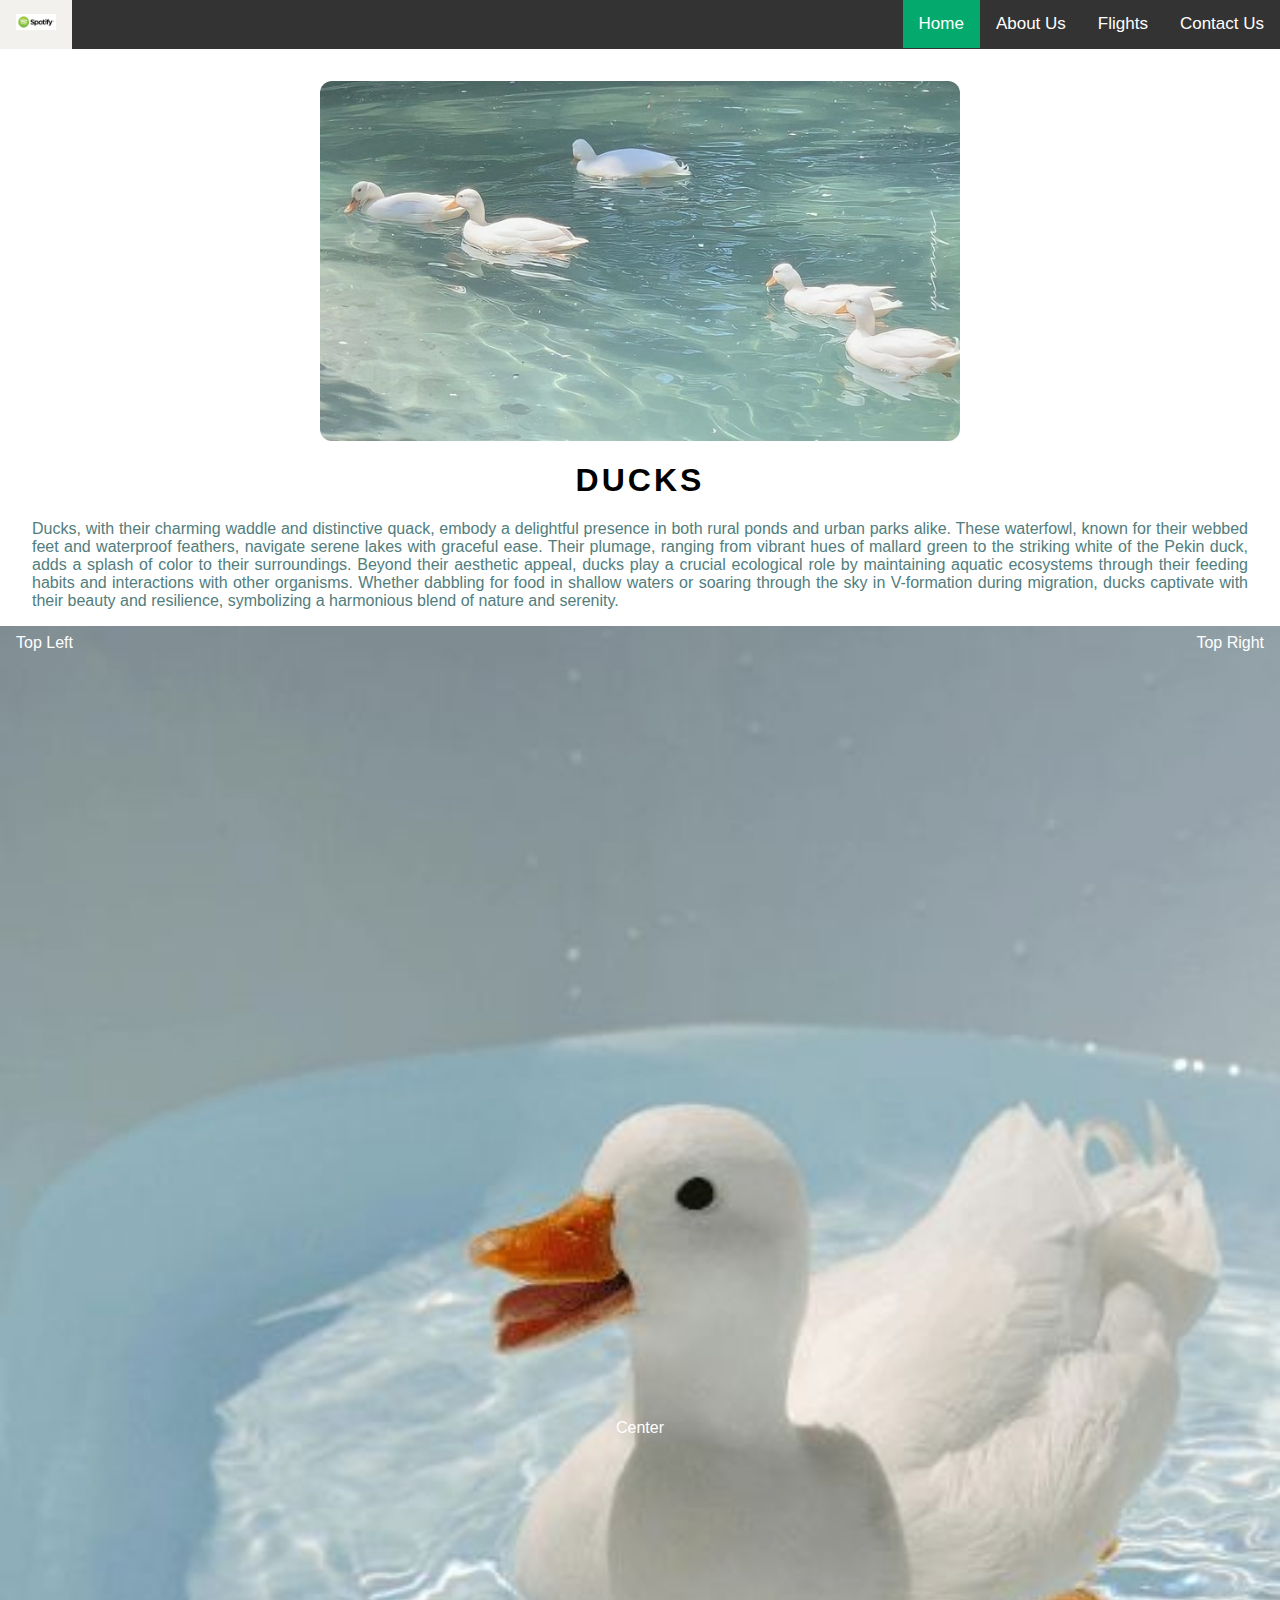
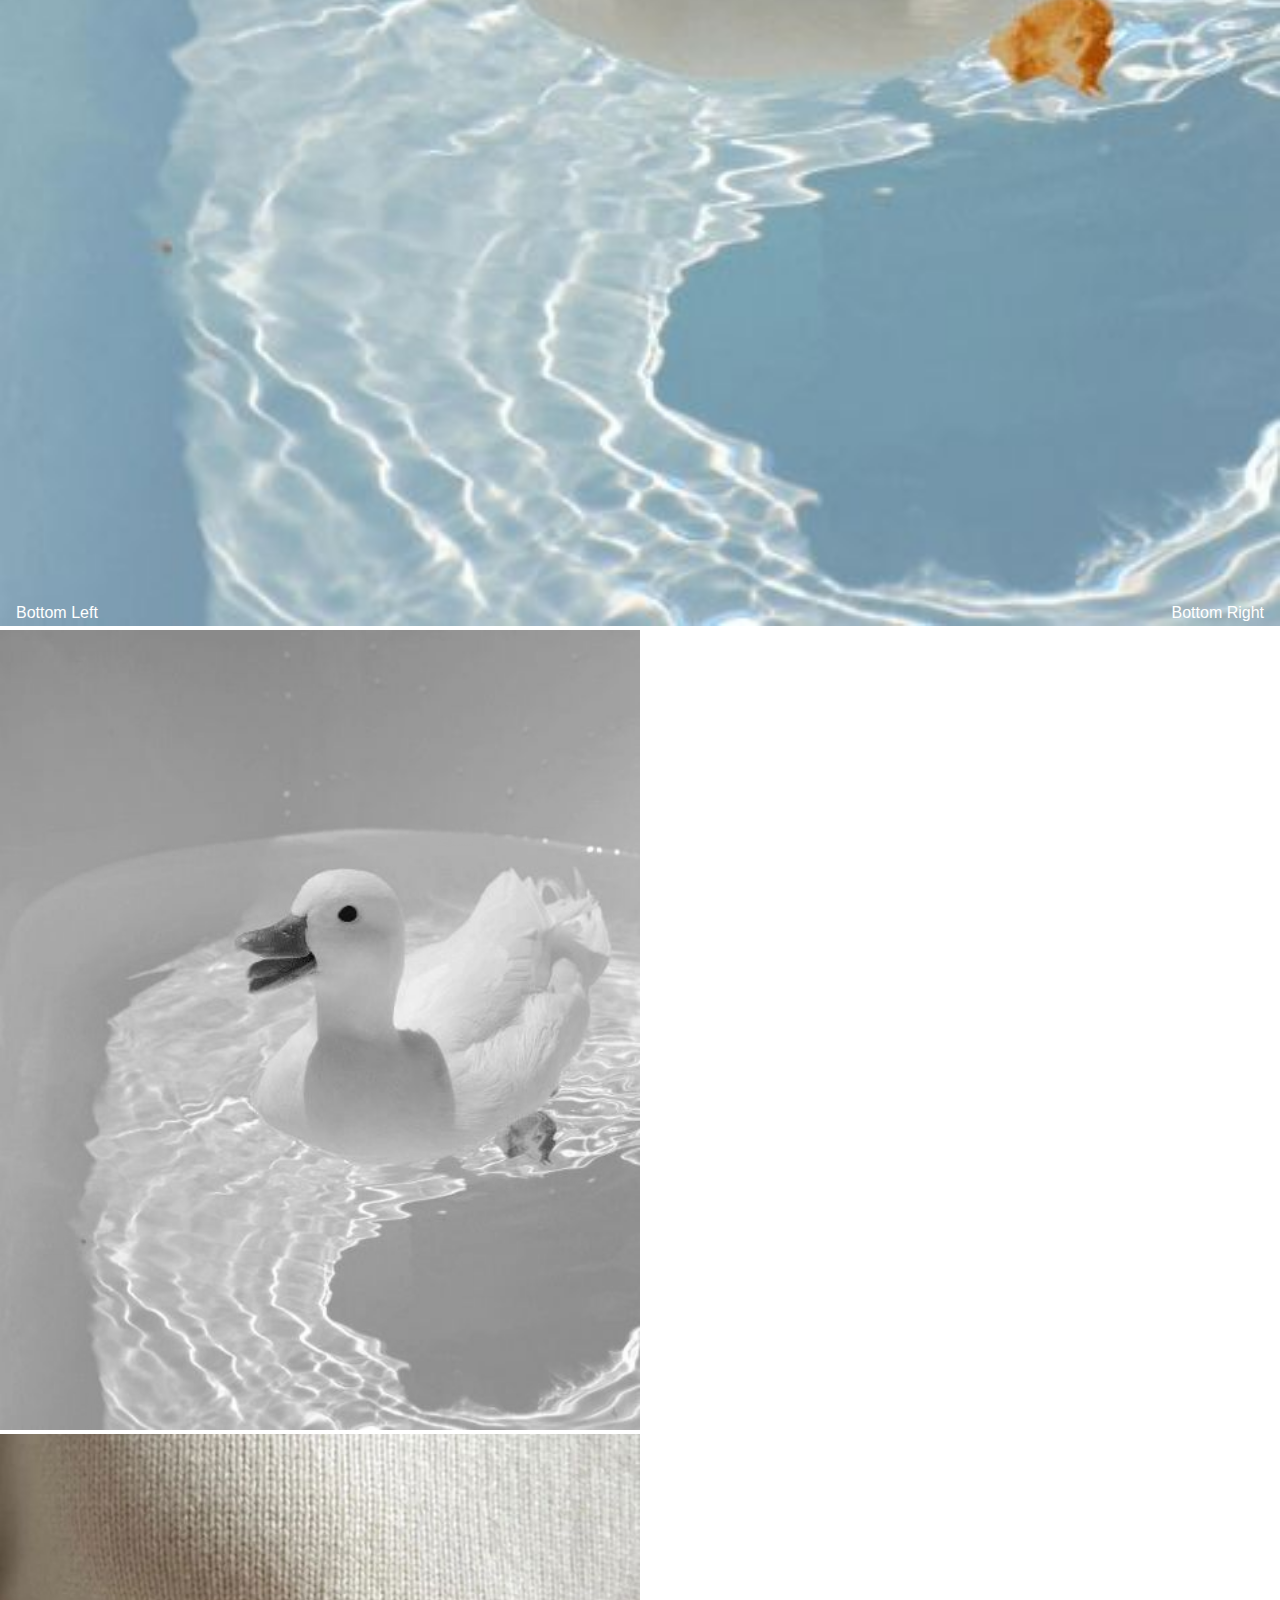
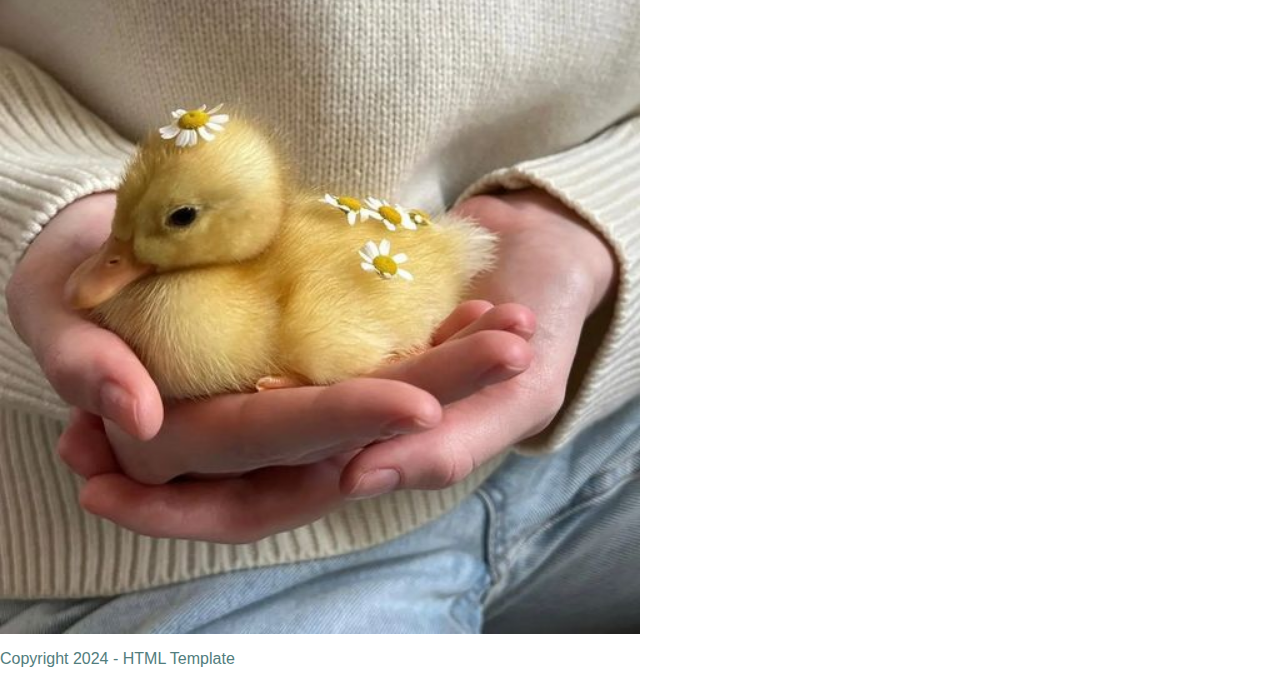
<file: index.html>
<!DOCTYPE html><!--type of html-->
<html lang="en"><!--html starts here-->
<head><!--admin section-->

    <meta charset="UTF-8"><!-- character set-->
    <meta http-equiv="X-UX-Compatible" content="IE-edge"><!--types of browser that is compatible-->
    <meta name="viewport" content="width-device-width, initial-scale-1.0"><!--website as wide as browser-->
    <meta name="keyword" content="HTML, CSS, Template, Bootstrap"><!--search words for users-->
    <meta name="author" content="Anke, Heine, 241169">

    <title>HTML Template</title>

    <!--link bootstrap
        link javascript
        link google font files
        link css-->

    <link rel="stylesheet" href="css/main.css">

</head>
<body>
    <nav>
       <div class="topNav">

            <a href="index.html"> <img src="assets/images/Spotify_logo_horizontal_white.jpg" width="40px"></a>
            
        <div class="topNavRight">
            <a class="active" href="index.html">Home</a>
            <a href="pages/about.html">About Us</a>
            <a href="pages/flights.html">Flights</a>
            <a href="pages/contact.html">Contact Us</a>
        </div>
       </div> <!--menu goes here-->
    </nav>
    <header>
        <img src="assets/images/pc.jpg"><!--everything before the fold (the heading)-->
    </header>
    <section class="text">
        <h1>Ducks</h1><!--you will have multiple-->
        <p>Ducks, with their charming waddle and distinctive quack, 
            embody a delightful presence in both rural ponds and urban parks alike. 
            These waterfowl, known for their webbed feet and waterproof feathers, 
            navigate serene lakes with graceful ease. Their plumage, 
            ranging from vibrant hues of mallard green to the striking white of the Pekin duck, 
            adds a splash of color to their surroundings. Beyond their aesthetic appeal, 
            ducks play a crucial ecological role by maintaining aquatic ecosystems through their feeding habits and interactions with other organisms. 
            Whether dabbling for food in shallow waters or soaring through the sky in V-formation during migration, 
            ducks captivate with their beauty and resilience, symbolizing a harmonious blend of nature and serenity.</p>
    </section>
    <section>
        <div class="imgTextOverlay">
            <img src="assets/images/15 Bougie Ducks Swimming Anywhere But Where They Should Be Swimming.jpeg">
            <div class="bottomLeft">Bottom Left</div>
            <div class="topLeft">Top Left</div>
            <div class="topRight">Top Right</div>
            <div class="bottomRight">Bottom Right</div>
            <div class="center">Center</div>
        </div>
    </section>
    <section>
        <img id="filters" src="assets/images/15 Bougie Ducks Swimming Anywhere But Where They Should Be Swimming.jpeg" width="50%">
    </section>
    <section>
        <div class="container">
        <img src="assets/images/_ (4).jpeg" width="30%" class="image">
        <div class="overlay">
            <p class="overlayText">Text over Image</p>
        </div>
    </div>
    </section>
    <footer>
        <p>Copyright 2024 - HTML Template</p>
        <!---->
    </footer>

</body>
</html>
</file>
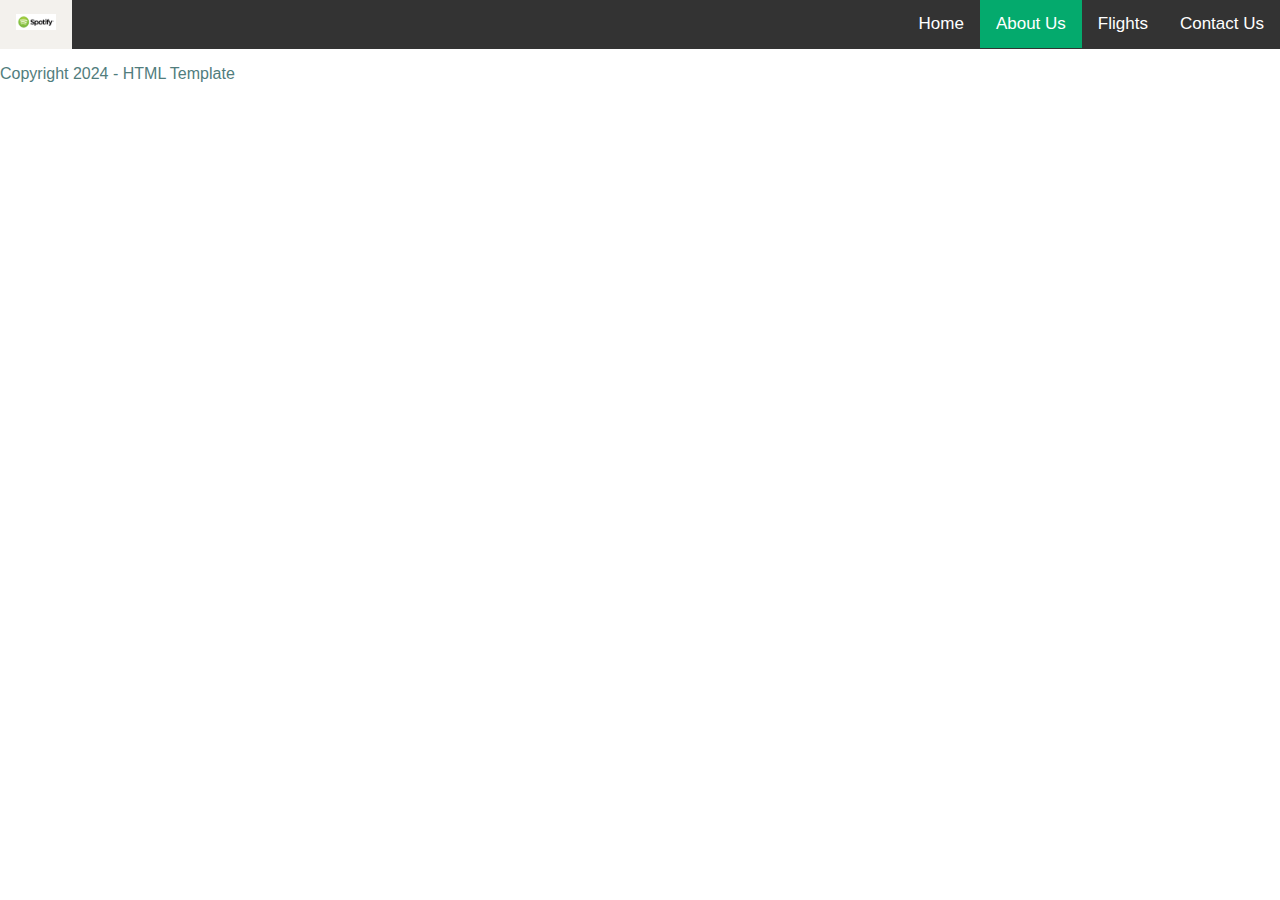
<file: pages/about.html>
<!DOCTYPE html><!--type of html-->
<html lang="en"><!--html starts here-->
<head><!--admin section-->

    <meta charset="UTF-8"><!-- character set-->
    <meta http-equiv="X-UX-Compatible" content="IE-edge"><!--types of browser that is compatible-->
    <meta name="viewport" content="width-device-width, initial-scale-1.0"><!--website as wide as browser-->
    <meta name="keyword" content="HTML, CSS, Template, Bootstrap"><!--search words for users-->
    <meta name="author" content="Anke, Heine, 241169">

    <title>HTML Template</title>

    <!--link bootstrap
        link javascript
        link google font files
        link css-->

    <link rel="stylesheet" href="../css/main.css">

</head>
<body>
    <nav>
        <div class="topNav">

            <a href="../index.html"> <img src="../assets/images/Spotify_logo_horizontal_white.jpg" width="40px"></a>
            
        <div class="topNavRight">
            <a href="../index.html">Home</a>
            <a class="active" href="about.html">About Us</a>
            <a href="flights.html">Flights</a>
            <a href="contact.html">Contact Us</a>
        </div>
       </div><!--menu goes here-->
    </nav>
    <header>
        <!--everything before the fold (the heading)-->
    </header>
    <section>
        <!--you will have multiple-->
    </section>
    <footer>
        <p>Copyright 2024 - HTML Template</p>
        <!---->
    </footer>

</body>
</html>
</file>
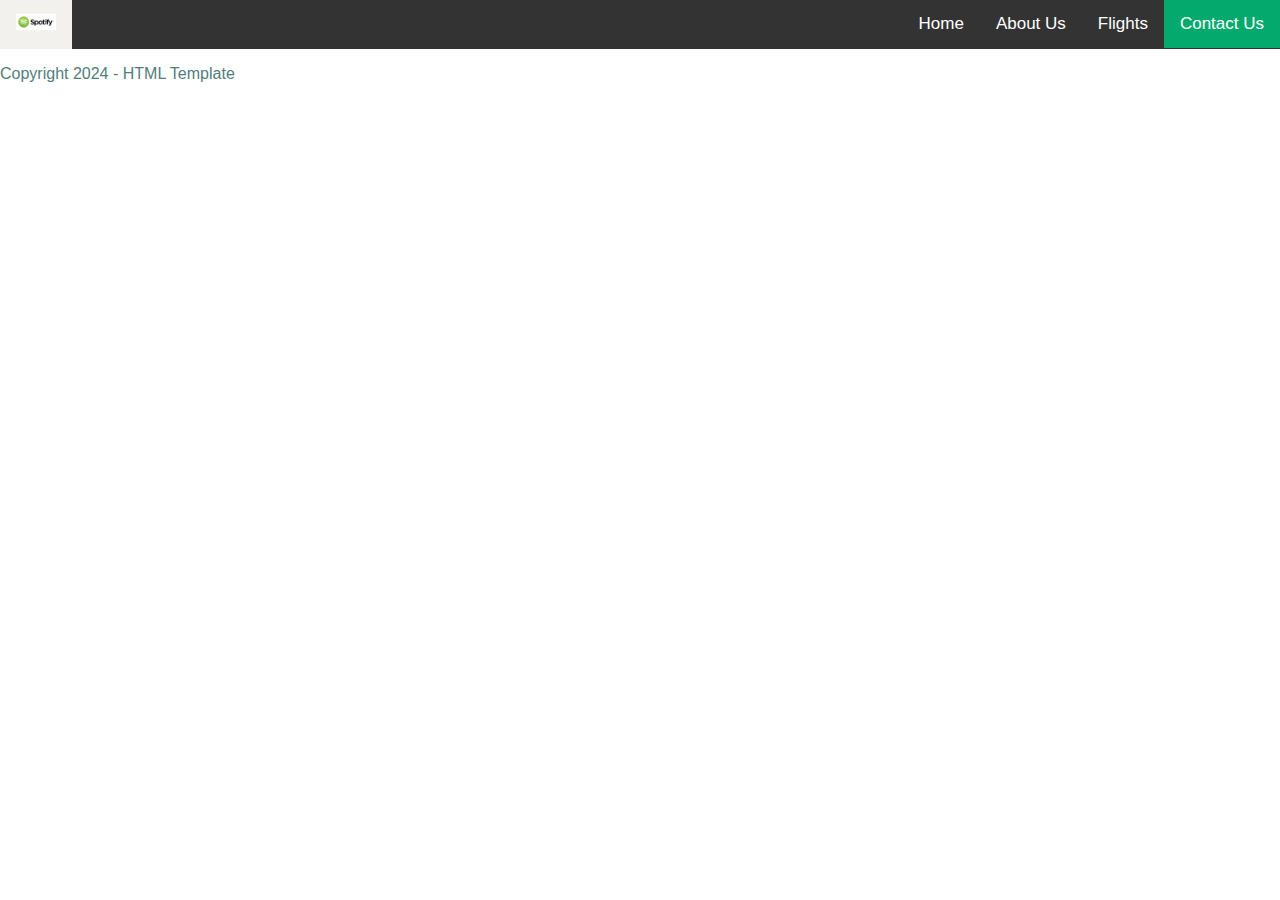
<file: pages/contact.html>
<!DOCTYPE html><!--type of html-->
<html lang="en"><!--html starts here-->
<head><!--admin section-->

    <meta charset="UTF-8"><!-- character set-->
    <meta http-equiv="X-UX-Compatible" content="IE-edge"><!--types of browser that is compatible-->
    <meta name="viewport" content="width-device-width, initial-scale-1.0"><!--website as wide as browser-->
    <meta name="keyword" content="HTML, CSS, Template, Bootstrap"><!--search words for users-->
    <meta name="author" content="Anke, Heine, 241169">

    <title>HTML Template</title>

    <!--link bootstrap
        link javascript
        link google font files
        link css-->

    <link rel="stylesheet" href="../css/main.css">

</head>
<body>
    <nav>
        <div class="topNav">

            <a href="../index.html"> <img src="../assets/images/Spotify_logo_horizontal_white.jpg" width="40px"></a>
            
        <div class="topNavRight">
            <a href="../index.html">Home</a>
            <a href="about.html">About Us</a>
            <a href="flights.html">Flights</a>
            <a class="active" href="contact.html">Contact Us</a>
        </div>
       </div> <!--menu goes here-->
    </nav>
    <header>
        <!--everything before the fold (the heading)-->
    </header>
    <section>
        <!--you will have multiple-->
    </section>
    <footer>
        <p>Copyright 2024 - HTML Template</p>
        <!---->
    </footer>

</body>
</html>
</file>
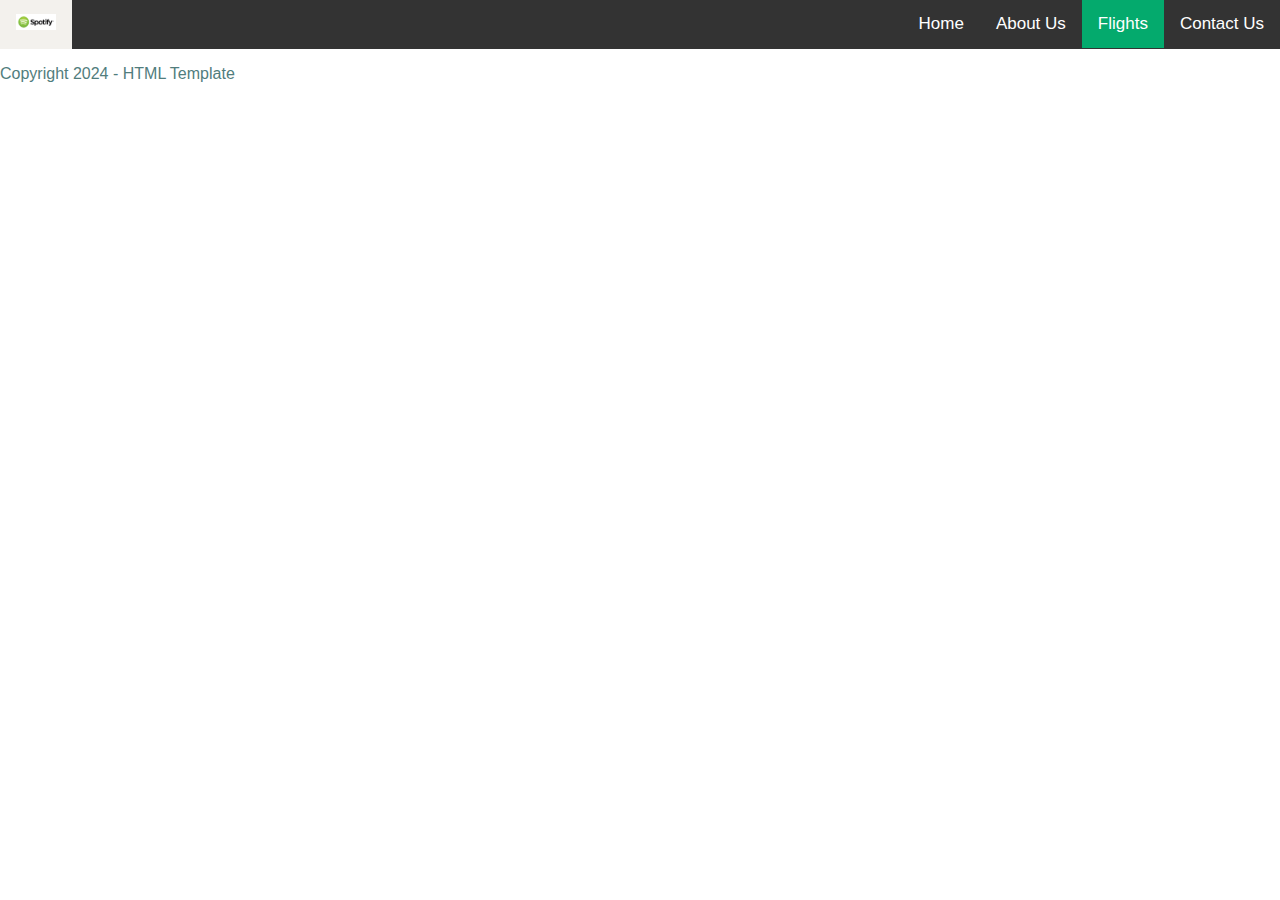
<file: pages/flights.html>
<!DOCTYPE html><!--type of html-->
<html lang="en"><!--html starts here-->
<head><!--admin section-->

    <meta charset="UTF-8"><!-- character set-->
    <meta http-equiv="X-UX-Compatible" content="IE-edge"><!--types of browser that is compatible-->
    <meta name="viewport" content="width-device-width, initial-scale-1.0"><!--website as wide as browser-->
    <meta name="keyword" content="HTML, CSS, Template, Bootstrap"><!--search words for users-->
    <meta name="author" content="Anke, Heine, 241169">

    <title>HTML Template</title>

    <!--link bootstrap
        link javascript
        link google font files
        link css-->

    <link rel="stylesheet" href="../css/main.css">

</head>
<body>
    <nav>
        <div class="topNav">

            <a href="../index.html"> <img src="../assets/images/Spotify_logo_horizontal_white.jpg" width="40px"></a>
            
        <div class="topNavRight">
            <a href="../index.html">Home</a>
            <a href="about.html">About Us</a>
            <a class="active" href="flights.html">Flights</a>
            <a href="contact.html">Contact Us</a>
        </div>
       </div><!--menu goes here-->
    </nav>
    <header>
        <!--everything before the fold (the heading)-->
    </header>
    <section>
        <!--you will have multiple-->
    </section>
    <footer>
        <p>Copyright 2024 - HTML Template</p>
        <!---->
    </footer>

</body>
</html>
</file>
<file: css/main.css>
body {
    margin: 0;
    font-family: Arial, Helvetica, sans-serif;
}

.topNav {
    overflow: hidden;
    background-color: #333;
}

.topNav a {
    float: left;
    color: white;
    text-align: center;
    padding: 14px 16px;
    text-decoration: none;
    font-size: 17px;
}

.topNavRight {
    float: right;
}

.topNav a:hover {
    background-color: rgb(243, 241, 237);
    color: black;
}

.topNav a.active {
    background-color: #04AA6d;
    color: #FFFFFF;
}

header img {
    width: 50%;
    display: block;
    margin-left: auto;
    margin-right: auto;
    margin-top: 2em;
    opacity: 0.75;
    border-radius: 12px;
}

p {
    font-family: Verdana, Geneva, Tahoma, sans-serif;
    font-size: 16px;
    color: rgb(81, 125, 125);
    text-align: justify;
}

h1 {
    text-align: center;
    text-transform: uppercase;
    letter-spacing: 3px;
}

.text{
    padding-left: 2em;
    padding-right: 2em;
}

.imgTextOverlay {
    position: relative;
    text-align: center;
    color: #FFFFFF;
}

.imgTextOverlay img {
    width: 100%;
}

.bottomLeft {
    position: absolute;
    bottom: 8px;
    left: 16px;
}

.topLeft {
    position: absolute;
    top: 8px;
    left: 16px;
}

.bottomRight {
    position: absolute;
    bottom: 8px;
    right: 16px;
}

.topRight {
    position: absolute;
    top: 8px;
    right: 16px;
}

.center {
    position: absolute;
    top: 50%;
    left: 50%;
    transform: translate(-50%, -50%);
}

#filters{
    filter: grayscale(100%);
    /*filter: sepia(100%);
    filter: blur(2px);*/
}

#filters:hover{
    filter: none;

}

.container{
    position: relative;
    width: 50%;
}

.image{
    display: block;
    width: 100%;
    height: auto;
}

.overlay{
    position: absolute;
    top: 0;
    bottom: 0;
    left: 0;
    right: 0;
    height: 100%;
    width: 100%;
    opacity: 0;
    transition: .5s ease;
    background-color: #04AA6d;
}

.container:hover .overlay{
    opacity: 1;
}

.overlayText{
    color: #FFFFFF;
    font-size: 20px;
    position: absolute;
    top: 50%;
    left: 50%;
    transform: translate(-50%, -50%);
    -ms-transform: translate(-50%, -50%);
}
</file>
